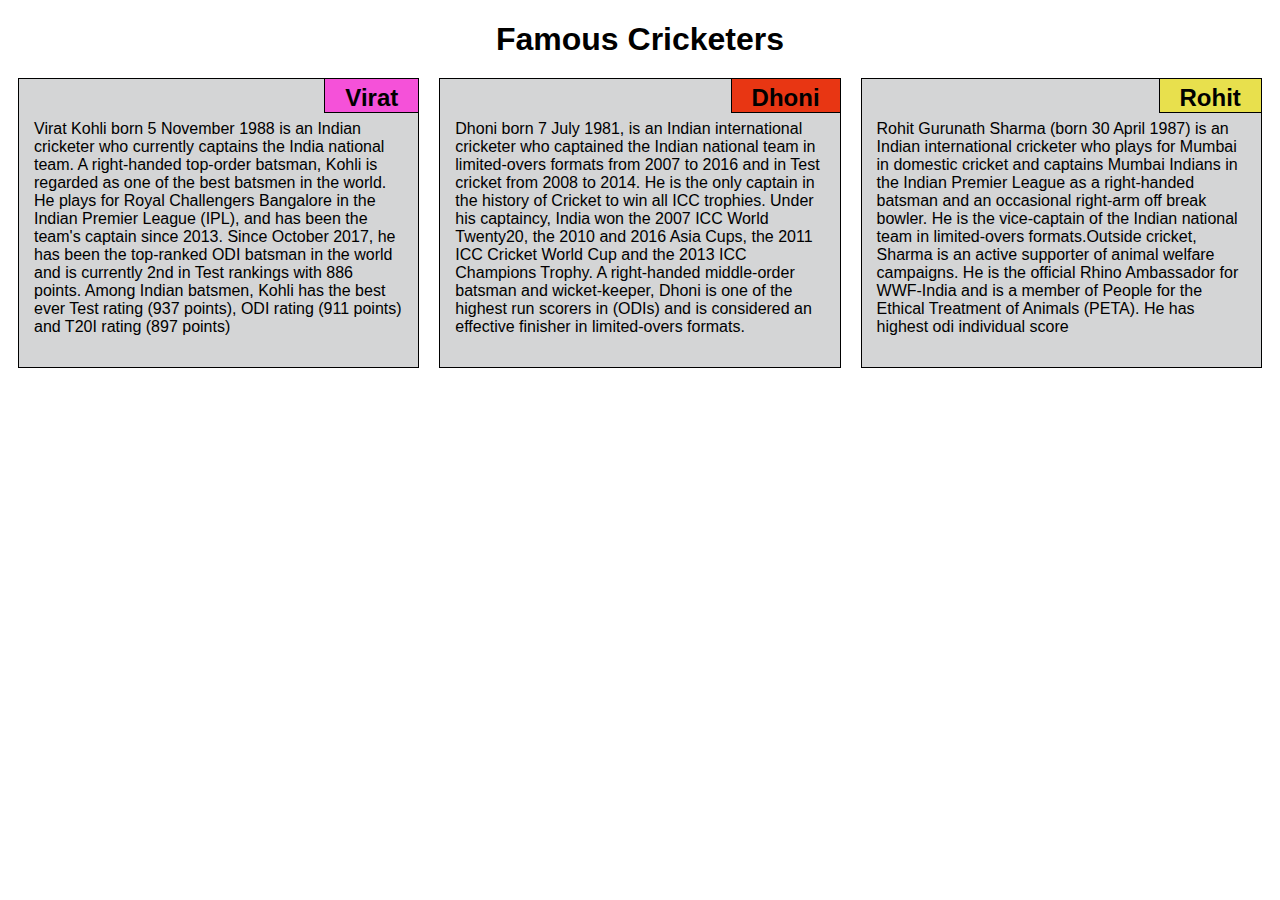
<file: mod2_solution/index.html>
<!DOCTYPE html>

<html>
<head>
    <meta charset="utf-8">
    <meta name="viewport" content="width=device-width, initial-scale=1">
    <title>Assignment Solution for Module 2</title>
    <link rel="stylesheet" href="css/mystyle.css">
</head>
<body>
    <h1>Famous Cricketers</h1>
    <div class="row">
        <div class="col-lg-4 col-md-6 col-sm-12">
            <section class="Virat">
                <h2>
                    Virat
                </h2>
                <p>
                    Virat Kohli born 5 November 1988 is an Indian cricketer who currently captains the India national team. A right-handed top-order batsman, Kohli is regarded as one of the best batsmen in the world. He plays for Royal Challengers Bangalore in the Indian Premier League (IPL), and has been the team's captain since 2013. Since October 2017, he has been the top-ranked ODI batsman in the world and is currently 2nd in Test rankings with 886 points. Among Indian batsmen, Kohli has the best ever Test rating (937 points), ODI rating (911 points) and T20I rating (897 points)
                </p>   
            </section>
            
        </div>
        <div class="col-lg-4 col-md-6 col-sm-12">
            <section class="Dhoni">
                <h2>
                    Dhoni
                </h2>
                <p>
                    Dhoni born 7 July 1981, is an Indian international cricketer who captained the Indian national team in limited-overs formats from 2007 to 2016 and in Test cricket from 2008 to 2014. He is the only captain in the history of Cricket to win all ICC trophies. Under his captaincy, India won the 2007 ICC World Twenty20, the 2010 and 2016 Asia Cups, the 2011 ICC Cricket World Cup and the 2013 ICC Champions Trophy. A right-handed middle-order batsman and wicket-keeper, Dhoni is one of the highest run scorers in (ODIs) and is considered an effective finisher in limited-overs formats.
                </p>
            </section>
        </div>
        <div class="col-lg-4 col-md-12 col-sm-12">
            <section class="Rohit">
                <h2>
                    Rohit
                </h2>
                <p>
                    Rohit Gurunath Sharma (born 30 April 1987) is an Indian international cricketer who plays for Mumbai in domestic cricket and captains Mumbai Indians in the Indian Premier League as a right-handed batsman and an occasional right-arm off break bowler. He is the vice-captain of the Indian national team in limited-overs formats.Outside cricket, Sharma is an active supporter of animal welfare campaigns. He is the official Rhino Ambassador for WWF-India and is a member of People for the Ethical Treatment of Animals (PETA). He has highest odi individual score
                </p>
            </section>
           
        </div>
    </div>
</body>
</html>
</file>
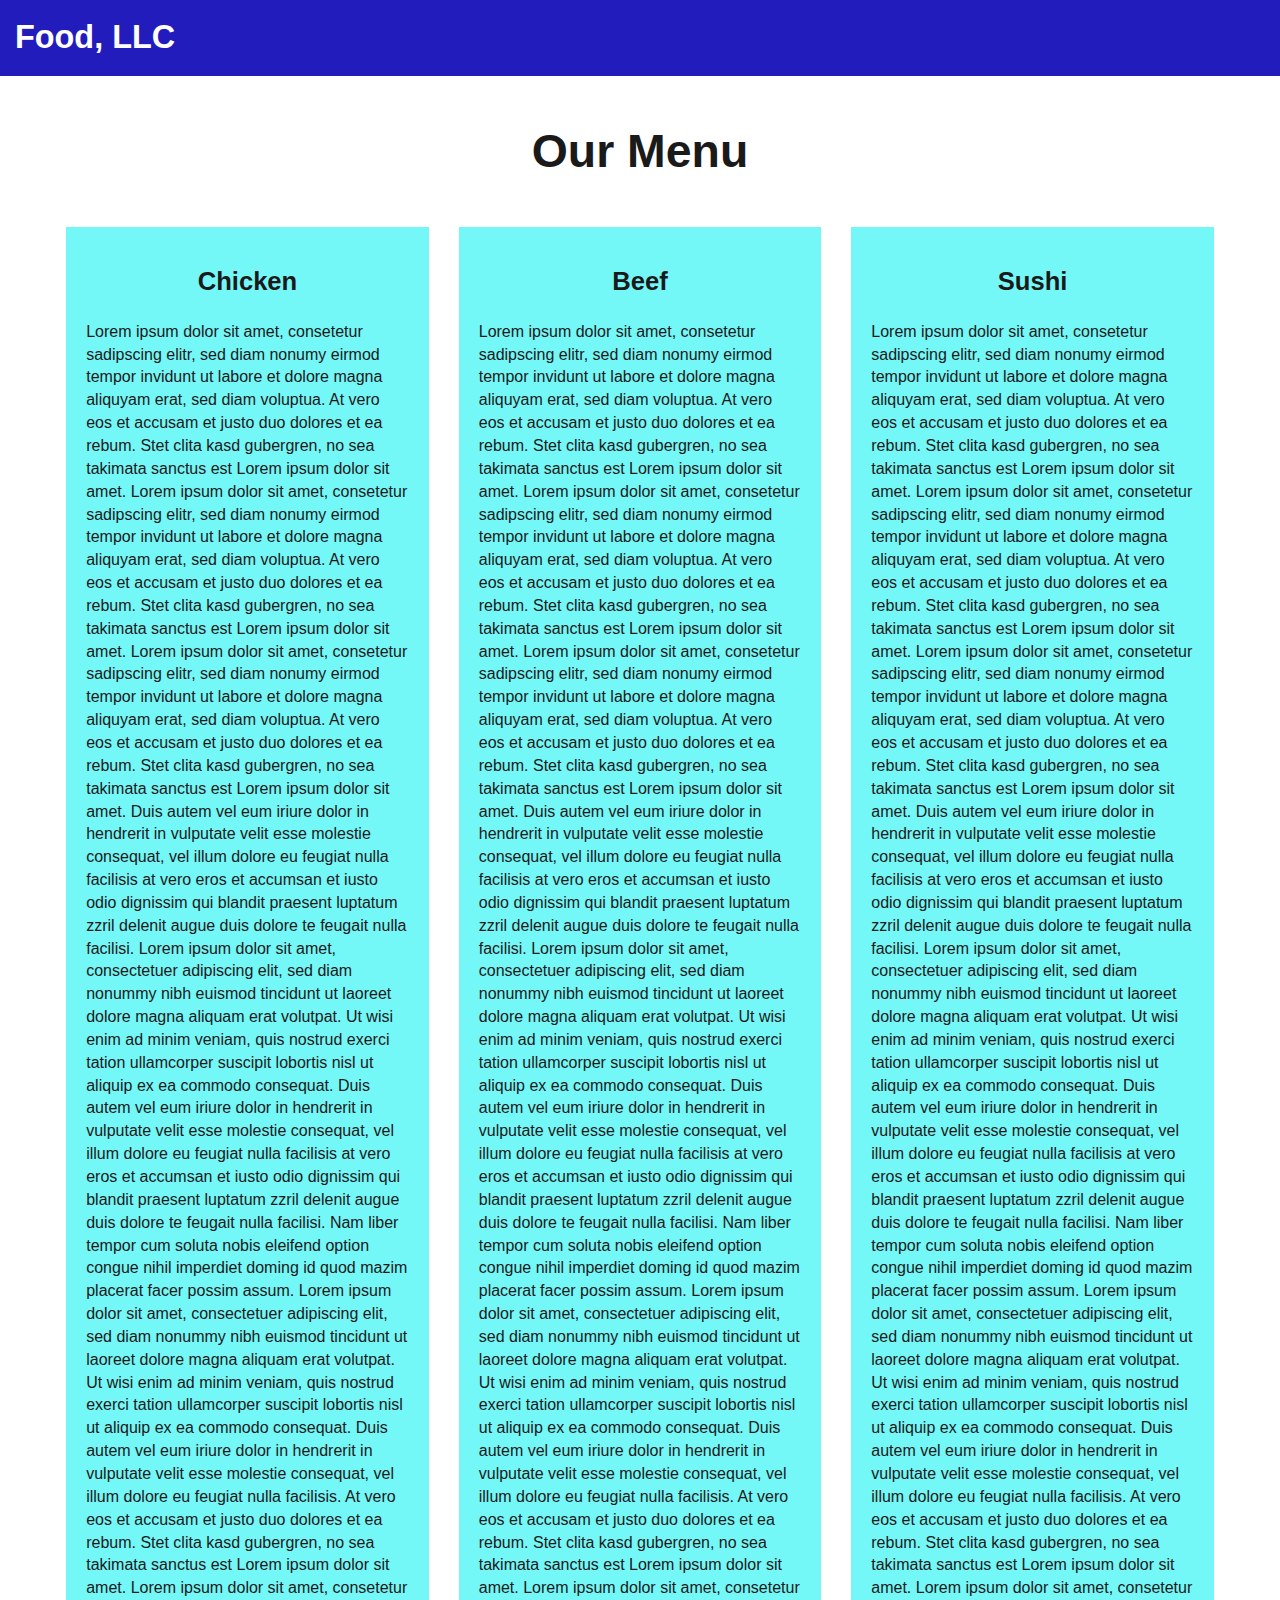
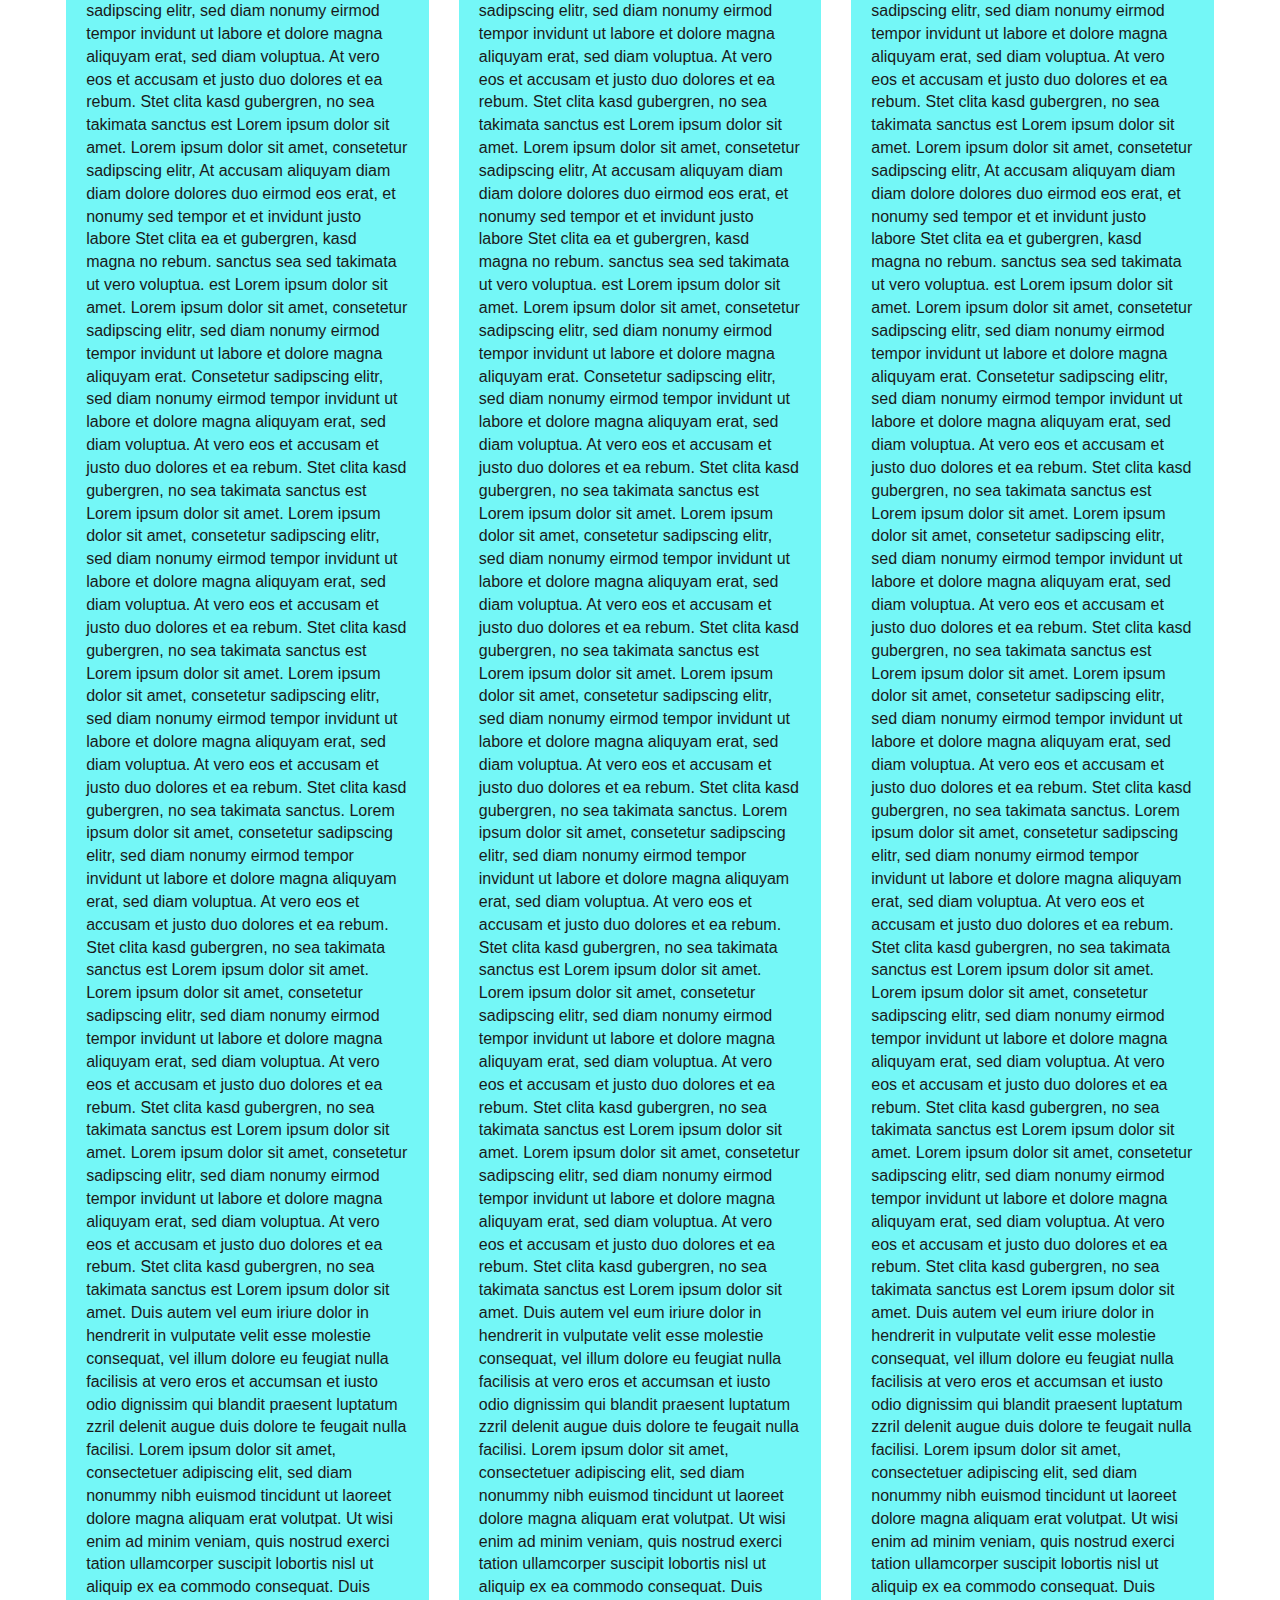
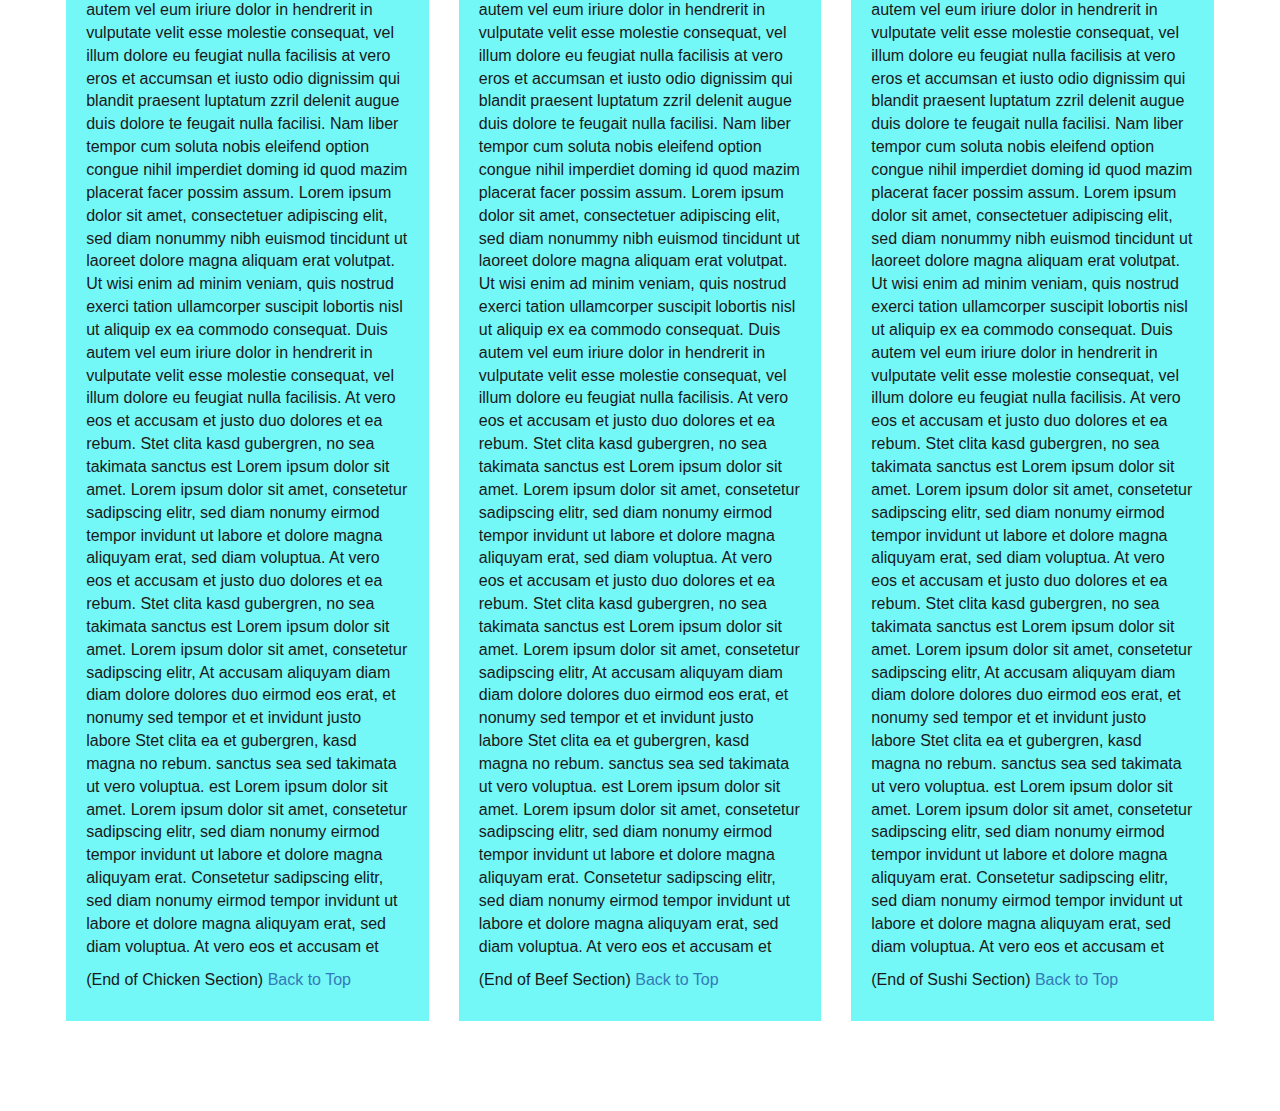
<file: mod3_solution/index.html>
<!doctype html>
<html lang="en">
  <head>
    <meta charset="utf-8">
    <meta http-equiv="X-UA-Compatible" content="IE=edge">
    <meta name="viewport" content="width=device-width, initial-scale=1">

    <!-- HTML5 shim and Respond.js for IE8 support of HTML5 elements and media queries -->
    <!-- WARNING: Respond.js doesn't work if you view the page via file:// -->
    <!--[if lt IE 9]>
      <script src="https://oss.maxcdn.com/html5shiv/3.7.2/html5shiv.min.js"></script>
      <script src="https://oss.maxcdn.com/respond/1.4.2/respond.min.js"></script>
    <![endif]-->

    <title>Assignment Solution for Module 3</title>
    <link rel="stylesheet" href="css/bootstrap.min.css">
    <link rel="stylesheet" href="css/styles.css">
  </head>
<body>

  <header>
    <nav id="header-nav" class="navbar navbar-default">
      <div class="container-fluid">
        <div class="navbar-header">
          <div class="navbar-brand">
            <a href="index.html"> <h1>Food, LLC</h1></a>
          </div>

          <button type="button" class="navbar-toggle collapsed visible-xs" data-toggle="collapse" data-target="#collapsable-nav" aria-expanded="false"> 
            <span class="sr-only">Toggle navigation</span>
            <span class="icon-bar"></span>
            <span class="icon-bar"></span>
            <span class="icon-bar"></span>
          </button>
        </div>

        <div id="collapsable-nav" class="collapse navbar-collapse">
          <ul id="nav-list" class="nav navbar-nav navbar-right visible-xs text-center">
            <li>
              <a href="#chicken"><br class="hidden-xs"> Chicken</a>
            </li>
            <li>
              <a href="#beef"><br class="hidden-xs"> Beef</a>
            </li>
            <li>
              <a href="#sushi"><br class="hidden-xs"> Sushi</a>
            </li>
          </ul>
        </div>

      </div>
    </nav>
  </header>

  <div id="main-content" class="container">
    <h2 id="main-heading" class="text-center">Our Menu</h2>
    <div id="content-menu" class="row">
      <div class="col-md-4 col-sm-6 col-xs-12">
        <div id="chicken">
          <section>
            <h3 class="text-center">Chicken</h3>
            <p>
              Lorem ipsum dolor sit amet, consetetur sadipscing elitr, sed diam nonumy eirmod tempor invidunt ut labore et dolore magna aliquyam erat, sed diam voluptua. At vero eos et accusam et justo duo dolores et ea rebum. Stet clita kasd gubergren, no sea takimata
              sanctus est Lorem ipsum dolor sit amet. Lorem ipsum dolor sit amet, consetetur sadipscing elitr, sed diam nonumy eirmod tempor invidunt ut labore et dolore magna aliquyam erat, sed diam voluptua. At vero eos et accusam et justo
              duo dolores et ea rebum. Stet clita kasd gubergren, no sea takimata sanctus est Lorem ipsum dolor sit amet. Lorem ipsum dolor sit amet, consetetur sadipscing elitr, sed diam nonumy eirmod tempor invidunt ut labore et dolore
              magna aliquyam erat, sed diam voluptua. At vero eos et accusam et justo duo dolores et ea rebum. Stet clita kasd gubergren, no sea takimata sanctus est Lorem ipsum dolor sit amet. Duis autem vel eum iriure dolor in hendrerit
              in vulputate velit esse molestie consequat, vel illum dolore eu feugiat nulla facilisis at vero eros et accumsan et iusto odio dignissim qui blandit praesent luptatum zzril delenit augue duis dolore te feugait nulla facilisi.
              Lorem ipsum dolor sit amet, consectetuer adipiscing elit, sed diam nonummy nibh euismod tincidunt ut laoreet dolore magna aliquam erat volutpat. Ut wisi enim ad minim veniam, quis nostrud exerci tation ullamcorper suscipit
              lobortis nisl ut aliquip ex ea commodo consequat. Duis autem vel eum iriure dolor in hendrerit in vulputate velit esse molestie consequat, vel illum dolore eu feugiat nulla facilisis at vero eros et accumsan et iusto odio dignissim
              qui blandit praesent luptatum zzril delenit augue duis dolore te feugait nulla facilisi. Nam liber tempor cum soluta nobis eleifend option congue nihil imperdiet doming id quod mazim placerat facer possim assum. Lorem ipsum
              dolor sit amet, consectetuer adipiscing elit, sed diam nonummy nibh euismod tincidunt ut laoreet dolore magna aliquam erat volutpat. Ut wisi enim ad minim veniam, quis nostrud exerci tation ullamcorper suscipit lobortis nisl
              ut aliquip ex ea commodo consequat. Duis autem vel eum iriure dolor in hendrerit in vulputate velit esse molestie consequat, vel illum dolore eu feugiat nulla facilisis. At vero eos et accusam et justo duo dolores et ea rebum.
              Stet clita kasd gubergren, no sea takimata sanctus est Lorem ipsum dolor sit amet. Lorem ipsum dolor sit amet, consetetur sadipscing elitr, sed diam nonumy eirmod tempor invidunt ut labore et dolore magna aliquyam erat, sed
              diam voluptua. At vero eos et accusam et justo duo dolores et ea rebum. Stet clita kasd gubergren, no sea takimata sanctus est Lorem ipsum dolor sit amet. Lorem ipsum dolor sit amet, consetetur sadipscing elitr, At accusam
              aliquyam diam diam dolore dolores duo eirmod eos erat, et nonumy sed tempor et et invidunt justo labore Stet clita ea et gubergren, kasd magna no rebum. sanctus sea sed takimata ut vero voluptua. est Lorem ipsum dolor sit amet.
              Lorem ipsum dolor sit amet, consetetur sadipscing elitr, sed diam nonumy eirmod tempor invidunt ut labore et dolore magna aliquyam erat. Consetetur sadipscing elitr, sed diam nonumy eirmod tempor invidunt ut labore et dolore
              magna aliquyam erat, sed diam voluptua. At vero eos et accusam et justo duo dolores et ea rebum. Stet clita kasd gubergren, no sea takimata sanctus est Lorem ipsum dolor sit amet. Lorem ipsum dolor sit amet, consetetur sadipscing
              elitr, sed diam nonumy eirmod tempor invidunt ut labore et dolore magna aliquyam erat, sed diam voluptua. At vero eos et accusam et justo duo dolores et ea rebum. Stet clita kasd gubergren, no sea takimata sanctus est Lorem
              ipsum dolor sit amet. Lorem ipsum dolor sit amet, consetetur sadipscing elitr, sed diam nonumy eirmod tempor invidunt ut labore et dolore magna aliquyam erat, sed diam voluptua. At vero eos et accusam et justo duo dolores et
              ea rebum. Stet clita kasd gubergren, no sea takimata sanctus. Lorem ipsum dolor sit amet, consetetur sadipscing elitr, sed diam nonumy eirmod tempor invidunt ut labore et dolore magna aliquyam erat, sed diam voluptua. At vero
              eos et accusam et justo duo dolores et ea rebum. Stet clita kasd gubergren, no sea takimata sanctus est Lorem ipsum dolor sit amet. Lorem ipsum dolor sit amet, consetetur sadipscing elitr, sed diam nonumy eirmod tempor invidunt
              ut labore et dolore magna aliquyam erat, sed diam voluptua. At vero eos et accusam et justo duo dolores et ea rebum. Stet clita kasd gubergren, no sea takimata sanctus est Lorem ipsum dolor sit amet. Lorem ipsum dolor sit amet,
              consetetur sadipscing elitr, sed diam nonumy eirmod tempor invidunt ut labore et dolore magna aliquyam erat, sed diam voluptua. At vero eos et accusam et justo duo dolores et ea rebum. Stet clita kasd gubergren, no sea takimata
              sanctus est Lorem ipsum dolor sit amet. Duis autem vel eum iriure dolor in hendrerit in vulputate velit esse molestie consequat, vel illum dolore eu feugiat nulla facilisis at vero eros et accumsan et iusto odio dignissim qui
              blandit praesent luptatum zzril delenit augue duis dolore te feugait nulla facilisi. Lorem ipsum dolor sit amet, consectetuer adipiscing elit, sed diam nonummy nibh euismod tincidunt ut laoreet dolore magna aliquam erat volutpat.
              Ut wisi enim ad minim veniam, quis nostrud exerci tation ullamcorper suscipit lobortis nisl ut aliquip ex ea commodo consequat. Duis autem vel eum iriure dolor in hendrerit in vulputate velit esse molestie consequat, vel illum
              dolore eu feugiat nulla facilisis at vero eros et accumsan et iusto odio dignissim qui blandit praesent luptatum zzril delenit augue duis dolore te feugait nulla facilisi. Nam liber tempor cum soluta nobis eleifend option congue
              nihil imperdiet doming id quod mazim placerat facer possim assum. Lorem ipsum dolor sit amet, consectetuer adipiscing elit, sed diam nonummy nibh euismod tincidunt ut laoreet dolore magna aliquam erat volutpat. Ut wisi enim
              ad minim veniam, quis nostrud exerci tation ullamcorper suscipit lobortis nisl ut aliquip ex ea commodo consequat. Duis autem vel eum iriure dolor in hendrerit in vulputate velit esse molestie consequat, vel illum dolore eu
              feugiat nulla facilisis. At vero eos et accusam et justo duo dolores et ea rebum. Stet clita kasd gubergren, no sea takimata sanctus est Lorem ipsum dolor sit amet. Lorem ipsum dolor sit amet, consetetur sadipscing elitr, sed
              diam nonumy eirmod tempor invidunt ut labore et dolore magna aliquyam erat, sed diam voluptua. At vero eos et accusam et justo duo dolores et ea rebum. Stet clita kasd gubergren, no sea takimata sanctus est Lorem ipsum dolor
              sit amet. Lorem ipsum dolor sit amet, consetetur sadipscing elitr, At accusam aliquyam diam diam dolore dolores duo eirmod eos erat, et nonumy sed tempor et et invidunt justo labore Stet clita ea et gubergren, kasd magna no
              rebum. sanctus sea sed takimata ut vero voluptua. est Lorem ipsum dolor sit amet. Lorem ipsum dolor sit amet, consetetur sadipscing elitr, sed diam nonumy eirmod tempor invidunt ut labore et dolore magna aliquyam erat. Consetetur
              sadipscing elitr, sed diam nonumy eirmod tempor invidunt ut labore et dolore magna aliquyam erat, sed diam voluptua. At vero eos et accusam et
            </p>
            <p>
              (End of Chicken Section) <a href="#main-heading">Back to Top</a>
            </p>
          </section>
        </div>
      </div>

      <div class="col-md-4 col-sm-6 col-xs-12">
        <div id="beef">
          <section>
            <h3 class="text-center">Beef</h3>
            <p>
              Lorem ipsum dolor sit amet, consetetur sadipscing elitr, sed diam nonumy eirmod tempor invidunt ut labore et dolore magna aliquyam erat, sed diam voluptua. At vero eos et accusam et justo duo dolores et ea rebum. Stet clita kasd gubergren, no sea takimata
              sanctus est Lorem ipsum dolor sit amet. Lorem ipsum dolor sit amet, consetetur sadipscing elitr, sed diam nonumy eirmod tempor invidunt ut labore et dolore magna aliquyam erat, sed diam voluptua. At vero eos et accusam et justo
              duo dolores et ea rebum. Stet clita kasd gubergren, no sea takimata sanctus est Lorem ipsum dolor sit amet. Lorem ipsum dolor sit amet, consetetur sadipscing elitr, sed diam nonumy eirmod tempor invidunt ut labore et dolore
              magna aliquyam erat, sed diam voluptua. At vero eos et accusam et justo duo dolores et ea rebum. Stet clita kasd gubergren, no sea takimata sanctus est Lorem ipsum dolor sit amet. Duis autem vel eum iriure dolor in hendrerit
              in vulputate velit esse molestie consequat, vel illum dolore eu feugiat nulla facilisis at vero eros et accumsan et iusto odio dignissim qui blandit praesent luptatum zzril delenit augue duis dolore te feugait nulla facilisi.
              Lorem ipsum dolor sit amet, consectetuer adipiscing elit, sed diam nonummy nibh euismod tincidunt ut laoreet dolore magna aliquam erat volutpat. Ut wisi enim ad minim veniam, quis nostrud exerci tation ullamcorper suscipit
              lobortis nisl ut aliquip ex ea commodo consequat. Duis autem vel eum iriure dolor in hendrerit in vulputate velit esse molestie consequat, vel illum dolore eu feugiat nulla facilisis at vero eros et accumsan et iusto odio dignissim
              qui blandit praesent luptatum zzril delenit augue duis dolore te feugait nulla facilisi. Nam liber tempor cum soluta nobis eleifend option congue nihil imperdiet doming id quod mazim placerat facer possim assum. Lorem ipsum
              dolor sit amet, consectetuer adipiscing elit, sed diam nonummy nibh euismod tincidunt ut laoreet dolore magna aliquam erat volutpat. Ut wisi enim ad minim veniam, quis nostrud exerci tation ullamcorper suscipit lobortis nisl
              ut aliquip ex ea commodo consequat. Duis autem vel eum iriure dolor in hendrerit in vulputate velit esse molestie consequat, vel illum dolore eu feugiat nulla facilisis. At vero eos et accusam et justo duo dolores et ea rebum.
              Stet clita kasd gubergren, no sea takimata sanctus est Lorem ipsum dolor sit amet. Lorem ipsum dolor sit amet, consetetur sadipscing elitr, sed diam nonumy eirmod tempor invidunt ut labore et dolore magna aliquyam erat, sed
              diam voluptua. At vero eos et accusam et justo duo dolores et ea rebum. Stet clita kasd gubergren, no sea takimata sanctus est Lorem ipsum dolor sit amet. Lorem ipsum dolor sit amet, consetetur sadipscing elitr, At accusam
              aliquyam diam diam dolore dolores duo eirmod eos erat, et nonumy sed tempor et et invidunt justo labore Stet clita ea et gubergren, kasd magna no rebum. sanctus sea sed takimata ut vero voluptua. est Lorem ipsum dolor sit amet.
              Lorem ipsum dolor sit amet, consetetur sadipscing elitr, sed diam nonumy eirmod tempor invidunt ut labore et dolore magna aliquyam erat. Consetetur sadipscing elitr, sed diam nonumy eirmod tempor invidunt ut labore et dolore
              magna aliquyam erat, sed diam voluptua. At vero eos et accusam et justo duo dolores et ea rebum. Stet clita kasd gubergren, no sea takimata sanctus est Lorem ipsum dolor sit amet. Lorem ipsum dolor sit amet, consetetur sadipscing
              elitr, sed diam nonumy eirmod tempor invidunt ut labore et dolore magna aliquyam erat, sed diam voluptua. At vero eos et accusam et justo duo dolores et ea rebum. Stet clita kasd gubergren, no sea takimata sanctus est Lorem
              ipsum dolor sit amet. Lorem ipsum dolor sit amet, consetetur sadipscing elitr, sed diam nonumy eirmod tempor invidunt ut labore et dolore magna aliquyam erat, sed diam voluptua. At vero eos et accusam et justo duo dolores et
              ea rebum. Stet clita kasd gubergren, no sea takimata sanctus. Lorem ipsum dolor sit amet, consetetur sadipscing elitr, sed diam nonumy eirmod tempor invidunt ut labore et dolore magna aliquyam erat, sed diam voluptua. At vero
              eos et accusam et justo duo dolores et ea rebum. Stet clita kasd gubergren, no sea takimata sanctus est Lorem ipsum dolor sit amet. Lorem ipsum dolor sit amet, consetetur sadipscing elitr, sed diam nonumy eirmod tempor invidunt
              ut labore et dolore magna aliquyam erat, sed diam voluptua. At vero eos et accusam et justo duo dolores et ea rebum. Stet clita kasd gubergren, no sea takimata sanctus est Lorem ipsum dolor sit amet. Lorem ipsum dolor sit amet,
              consetetur sadipscing elitr, sed diam nonumy eirmod tempor invidunt ut labore et dolore magna aliquyam erat, sed diam voluptua. At vero eos et accusam et justo duo dolores et ea rebum. Stet clita kasd gubergren, no sea takimata
              sanctus est Lorem ipsum dolor sit amet. Duis autem vel eum iriure dolor in hendrerit in vulputate velit esse molestie consequat, vel illum dolore eu feugiat nulla facilisis at vero eros et accumsan et iusto odio dignissim qui
              blandit praesent luptatum zzril delenit augue duis dolore te feugait nulla facilisi. Lorem ipsum dolor sit amet, consectetuer adipiscing elit, sed diam nonummy nibh euismod tincidunt ut laoreet dolore magna aliquam erat volutpat.
              Ut wisi enim ad minim veniam, quis nostrud exerci tation ullamcorper suscipit lobortis nisl ut aliquip ex ea commodo consequat. Duis autem vel eum iriure dolor in hendrerit in vulputate velit esse molestie consequat, vel illum
              dolore eu feugiat nulla facilisis at vero eros et accumsan et iusto odio dignissim qui blandit praesent luptatum zzril delenit augue duis dolore te feugait nulla facilisi. Nam liber tempor cum soluta nobis eleifend option congue
              nihil imperdiet doming id quod mazim placerat facer possim assum. Lorem ipsum dolor sit amet, consectetuer adipiscing elit, sed diam nonummy nibh euismod tincidunt ut laoreet dolore magna aliquam erat volutpat. Ut wisi enim
              ad minim veniam, quis nostrud exerci tation ullamcorper suscipit lobortis nisl ut aliquip ex ea commodo consequat. Duis autem vel eum iriure dolor in hendrerit in vulputate velit esse molestie consequat, vel illum dolore eu
              feugiat nulla facilisis. At vero eos et accusam et justo duo dolores et ea rebum. Stet clita kasd gubergren, no sea takimata sanctus est Lorem ipsum dolor sit amet. Lorem ipsum dolor sit amet, consetetur sadipscing elitr, sed
              diam nonumy eirmod tempor invidunt ut labore et dolore magna aliquyam erat, sed diam voluptua. At vero eos et accusam et justo duo dolores et ea rebum. Stet clita kasd gubergren, no sea takimata sanctus est Lorem ipsum dolor
              sit amet. Lorem ipsum dolor sit amet, consetetur sadipscing elitr, At accusam aliquyam diam diam dolore dolores duo eirmod eos erat, et nonumy sed tempor et et invidunt justo labore Stet clita ea et gubergren, kasd magna no
              rebum. sanctus sea sed takimata ut vero voluptua. est Lorem ipsum dolor sit amet. Lorem ipsum dolor sit amet, consetetur sadipscing elitr, sed diam nonumy eirmod tempor invidunt ut labore et dolore magna aliquyam erat. Consetetur
              sadipscing elitr, sed diam nonumy eirmod tempor invidunt ut labore et dolore magna aliquyam erat, sed diam voluptua. At vero eos et accusam et
            </p>
            <p>
              (End of Beef Section) <a href="#main-heading">Back to Top</a>
            </p>
          </section>
        </div>
      </div>

      <div class="col-md-4 col-sm-12 col-xs-12">
        <div id="sushi">
          <section>
            <h3 class="text-center">Sushi</h3>
            <p>
              Lorem ipsum dolor sit amet, consetetur sadipscing elitr, sed diam nonumy eirmod tempor invidunt ut labore et dolore magna aliquyam erat, sed diam voluptua. At vero eos et accusam et justo duo dolores et ea rebum. Stet clita kasd gubergren, no sea takimata
              sanctus est Lorem ipsum dolor sit amet. Lorem ipsum dolor sit amet, consetetur sadipscing elitr, sed diam nonumy eirmod tempor invidunt ut labore et dolore magna aliquyam erat, sed diam voluptua. At vero eos et accusam et justo
              duo dolores et ea rebum. Stet clita kasd gubergren, no sea takimata sanctus est Lorem ipsum dolor sit amet. Lorem ipsum dolor sit amet, consetetur sadipscing elitr, sed diam nonumy eirmod tempor invidunt ut labore et dolore
              magna aliquyam erat, sed diam voluptua. At vero eos et accusam et justo duo dolores et ea rebum. Stet clita kasd gubergren, no sea takimata sanctus est Lorem ipsum dolor sit amet. Duis autem vel eum iriure dolor in hendrerit
              in vulputate velit esse molestie consequat, vel illum dolore eu feugiat nulla facilisis at vero eros et accumsan et iusto odio dignissim qui blandit praesent luptatum zzril delenit augue duis dolore te feugait nulla facilisi.
              Lorem ipsum dolor sit amet, consectetuer adipiscing elit, sed diam nonummy nibh euismod tincidunt ut laoreet dolore magna aliquam erat volutpat. Ut wisi enim ad minim veniam, quis nostrud exerci tation ullamcorper suscipit
              lobortis nisl ut aliquip ex ea commodo consequat. Duis autem vel eum iriure dolor in hendrerit in vulputate velit esse molestie consequat, vel illum dolore eu feugiat nulla facilisis at vero eros et accumsan et iusto odio dignissim
              qui blandit praesent luptatum zzril delenit augue duis dolore te feugait nulla facilisi. Nam liber tempor cum soluta nobis eleifend option congue nihil imperdiet doming id quod mazim placerat facer possim assum. Lorem ipsum
              dolor sit amet, consectetuer adipiscing elit, sed diam nonummy nibh euismod tincidunt ut laoreet dolore magna aliquam erat volutpat. Ut wisi enim ad minim veniam, quis nostrud exerci tation ullamcorper suscipit lobortis nisl
              ut aliquip ex ea commodo consequat. Duis autem vel eum iriure dolor in hendrerit in vulputate velit esse molestie consequat, vel illum dolore eu feugiat nulla facilisis. At vero eos et accusam et justo duo dolores et ea rebum.
              Stet clita kasd gubergren, no sea takimata sanctus est Lorem ipsum dolor sit amet. Lorem ipsum dolor sit amet, consetetur sadipscing elitr, sed diam nonumy eirmod tempor invidunt ut labore et dolore magna aliquyam erat, sed
              diam voluptua. At vero eos et accusam et justo duo dolores et ea rebum. Stet clita kasd gubergren, no sea takimata sanctus est Lorem ipsum dolor sit amet. Lorem ipsum dolor sit amet, consetetur sadipscing elitr, At accusam
              aliquyam diam diam dolore dolores duo eirmod eos erat, et nonumy sed tempor et et invidunt justo labore Stet clita ea et gubergren, kasd magna no rebum. sanctus sea sed takimata ut vero voluptua. est Lorem ipsum dolor sit amet.
              Lorem ipsum dolor sit amet, consetetur sadipscing elitr, sed diam nonumy eirmod tempor invidunt ut labore et dolore magna aliquyam erat. Consetetur sadipscing elitr, sed diam nonumy eirmod tempor invidunt ut labore et dolore
              magna aliquyam erat, sed diam voluptua. At vero eos et accusam et justo duo dolores et ea rebum. Stet clita kasd gubergren, no sea takimata sanctus est Lorem ipsum dolor sit amet. Lorem ipsum dolor sit amet, consetetur sadipscing
              elitr, sed diam nonumy eirmod tempor invidunt ut labore et dolore magna aliquyam erat, sed diam voluptua. At vero eos et accusam et justo duo dolores et ea rebum. Stet clita kasd gubergren, no sea takimata sanctus est Lorem
              ipsum dolor sit amet. Lorem ipsum dolor sit amet, consetetur sadipscing elitr, sed diam nonumy eirmod tempor invidunt ut labore et dolore magna aliquyam erat, sed diam voluptua. At vero eos et accusam et justo duo dolores et
              ea rebum. Stet clita kasd gubergren, no sea takimata sanctus. Lorem ipsum dolor sit amet, consetetur sadipscing elitr, sed diam nonumy eirmod tempor invidunt ut labore et dolore magna aliquyam erat, sed diam voluptua. At vero
              eos et accusam et justo duo dolores et ea rebum. Stet clita kasd gubergren, no sea takimata sanctus est Lorem ipsum dolor sit amet. Lorem ipsum dolor sit amet, consetetur sadipscing elitr, sed diam nonumy eirmod tempor invidunt
              ut labore et dolore magna aliquyam erat, sed diam voluptua. At vero eos et accusam et justo duo dolores et ea rebum. Stet clita kasd gubergren, no sea takimata sanctus est Lorem ipsum dolor sit amet. Lorem ipsum dolor sit amet,
              consetetur sadipscing elitr, sed diam nonumy eirmod tempor invidunt ut labore et dolore magna aliquyam erat, sed diam voluptua. At vero eos et accusam et justo duo dolores et ea rebum. Stet clita kasd gubergren, no sea takimata
              sanctus est Lorem ipsum dolor sit amet. Duis autem vel eum iriure dolor in hendrerit in vulputate velit esse molestie consequat, vel illum dolore eu feugiat nulla facilisis at vero eros et accumsan et iusto odio dignissim qui
              blandit praesent luptatum zzril delenit augue duis dolore te feugait nulla facilisi. Lorem ipsum dolor sit amet, consectetuer adipiscing elit, sed diam nonummy nibh euismod tincidunt ut laoreet dolore magna aliquam erat volutpat.
              Ut wisi enim ad minim veniam, quis nostrud exerci tation ullamcorper suscipit lobortis nisl ut aliquip ex ea commodo consequat. Duis autem vel eum iriure dolor in hendrerit in vulputate velit esse molestie consequat, vel illum
              dolore eu feugiat nulla facilisis at vero eros et accumsan et iusto odio dignissim qui blandit praesent luptatum zzril delenit augue duis dolore te feugait nulla facilisi. Nam liber tempor cum soluta nobis eleifend option congue
              nihil imperdiet doming id quod mazim placerat facer possim assum. Lorem ipsum dolor sit amet, consectetuer adipiscing elit, sed diam nonummy nibh euismod tincidunt ut laoreet dolore magna aliquam erat volutpat. Ut wisi enim
              ad minim veniam, quis nostrud exerci tation ullamcorper suscipit lobortis nisl ut aliquip ex ea commodo consequat. Duis autem vel eum iriure dolor in hendrerit in vulputate velit esse molestie consequat, vel illum dolore eu
              feugiat nulla facilisis. At vero eos et accusam et justo duo dolores et ea rebum. Stet clita kasd gubergren, no sea takimata sanctus est Lorem ipsum dolor sit amet. Lorem ipsum dolor sit amet, consetetur sadipscing elitr, sed
              diam nonumy eirmod tempor invidunt ut labore et dolore magna aliquyam erat, sed diam voluptua. At vero eos et accusam et justo duo dolores et ea rebum. Stet clita kasd gubergren, no sea takimata sanctus est Lorem ipsum dolor
              sit amet. Lorem ipsum dolor sit amet, consetetur sadipscing elitr, At accusam aliquyam diam diam dolore dolores duo eirmod eos erat, et nonumy sed tempor et et invidunt justo labore Stet clita ea et gubergren, kasd magna no
              rebum. sanctus sea sed takimata ut vero voluptua. est Lorem ipsum dolor sit amet. Lorem ipsum dolor sit amet, consetetur sadipscing elitr, sed diam nonumy eirmod tempor invidunt ut labore et dolore magna aliquyam erat. Consetetur
              sadipscing elitr, sed diam nonumy eirmod tempor invidunt ut labore et dolore magna aliquyam erat, sed diam voluptua. At vero eos et accusam et
            </p>
            <p>
              (End of Sushi Section) <a href="#main-heading">Back to Top</a>
            </p>
          </section>
        </div>
      </div>

    </div>
  </div>

  <!-- jQuery (Bootstrap JS plugins depend on it) -->
  <script src="js/jquery-1.11.3.min.js"></script>
  <script src="js/bootstrap.min.js"></script>
  <!-- <script src="js/script.js"></script> -->
</body>
</html>
</file>
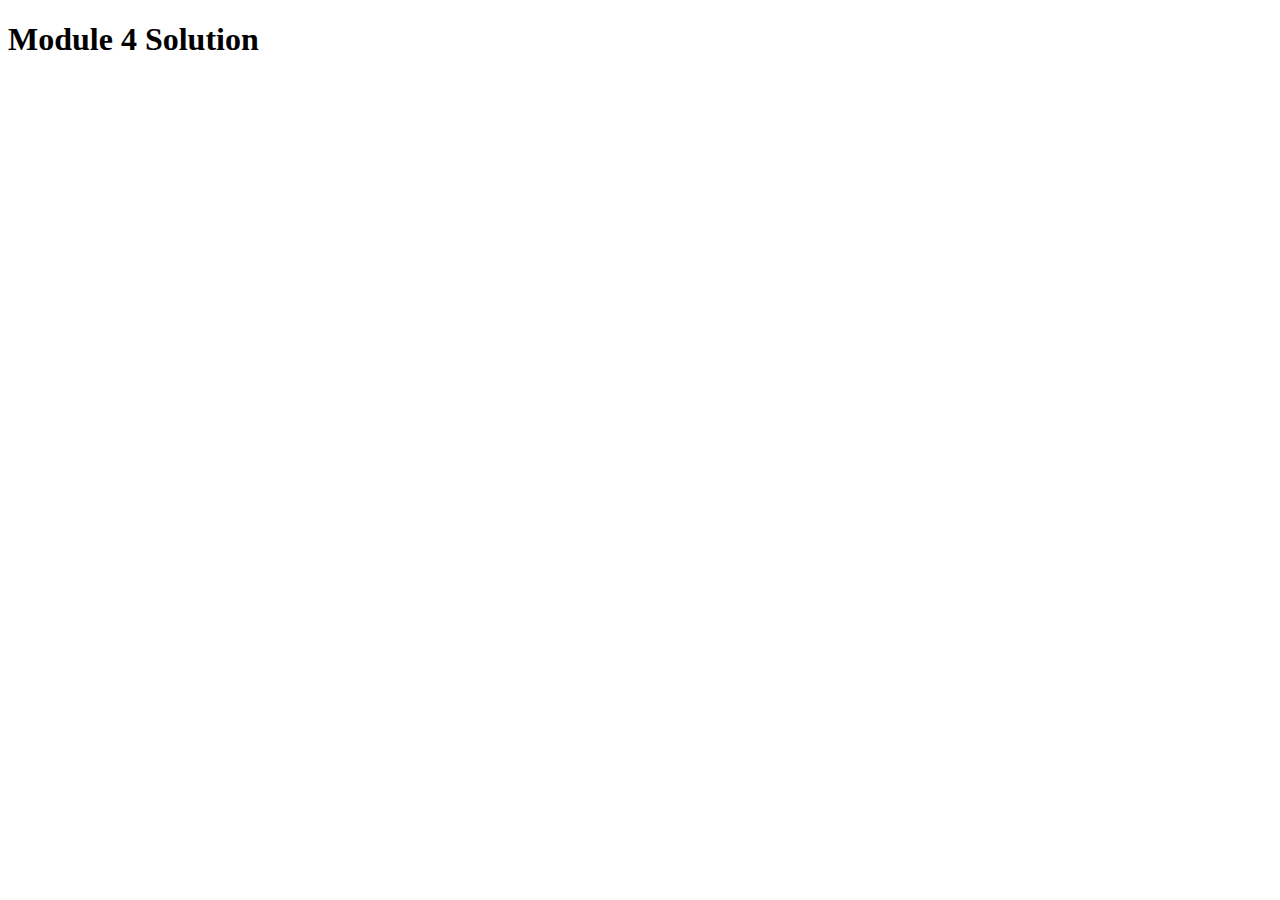
<file: mod4_solution/index.html>
<!DOCTYPE html>
<html>
<head>
  <meta charset="utf-8">
  <title>Module 4 Solution Starter</title>
  <script>
    var names = []; // DO NOT REMOVE
  </script>
  <script src="SpeakHello.js"></script>
  <script src="SpeakGoodBye.js"></script>
  <script src="script.js"></script>
</head>
<body>
  <h1>Module 4 Solution</h1>
</body>
</html>
</file>
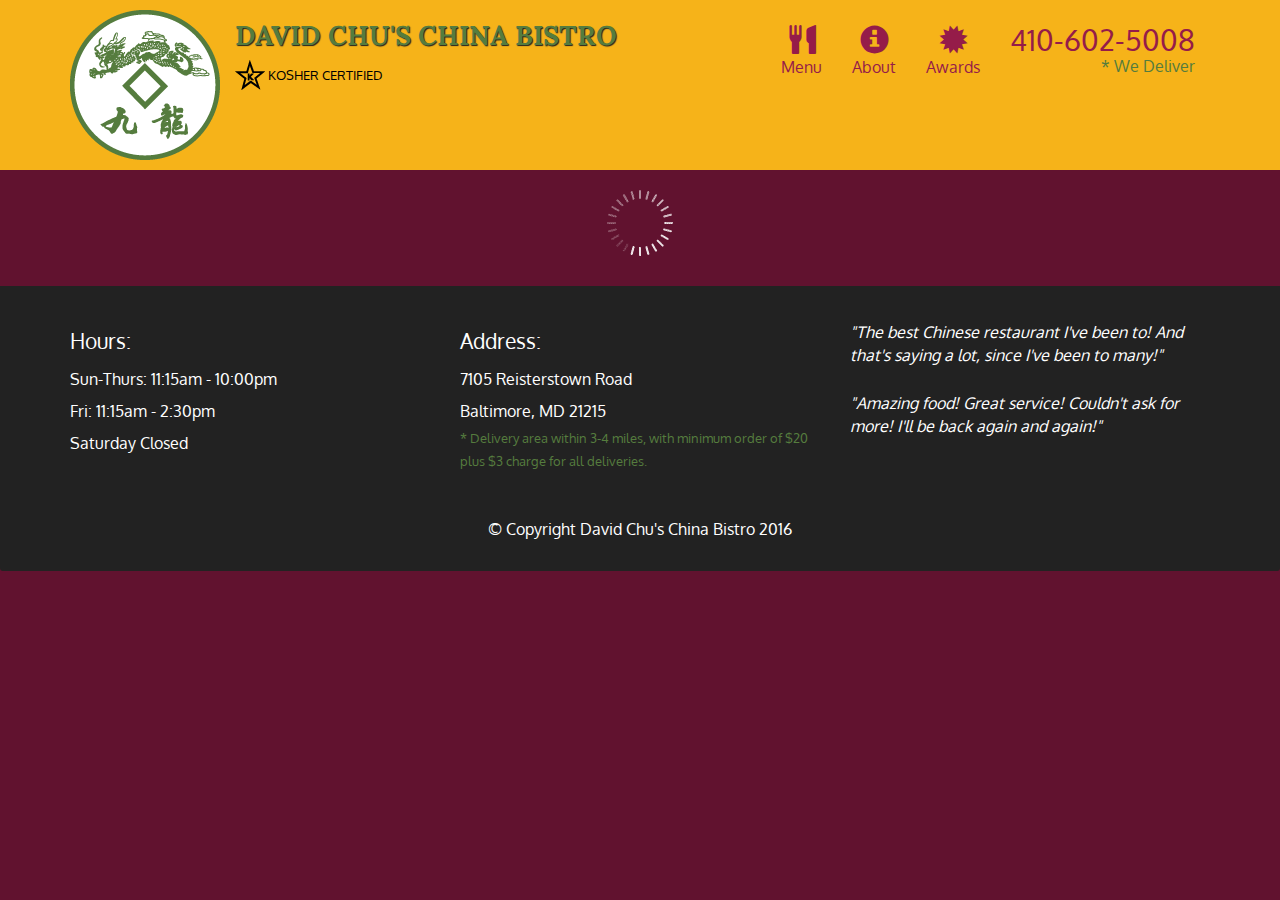
<file: mod5_solution/index.html>
<!doctype html>
<html lang="en">
  <head>
    <meta charset="utf-8">
    <meta http-equiv="X-UA-Compatible" content="IE=edge">
    <meta name="viewport" content="width=device-width, initial-scale=1">
    <title>David Chu's China Bistro</title>
    <link rel="stylesheet" href="css/bootstrap.min.css">
    <link rel="stylesheet" href="css/styles.css">
    <link href='https://fonts.googleapis.com/css?family=Oxygen:400,300,700' rel='stylesheet' type='text/css'>
    <link href='https://fonts.googleapis.com/css?family=Lora' rel='stylesheet' type='text/css'>
  </head>
<body>
  <header>
    <nav id="header-nav" class="navbar navbar-default">
      <div class="container">
        <div class="navbar-header">
          <a href="index.html" class="pull-left visible-md visible-lg">
            <div id="logo-img" alt="Logo image"></div>
          </a>

          <div class="navbar-brand">
            <a href="index.html"><h1>David Chu's China Bistro</h1></a>
            <p>
              <img src="images/star-k-logo.png" alt="Kosher certification">
              <span>Kosher Certified</span>
            </p>
          </div>

          <button id="navbarToggle" type="button" class="navbar-toggle collapsed" data-toggle="collapse" data-target="#collapsable-nav" aria-expanded="false">
            <span class="sr-only">Toggle navigation</span>
            <span class="icon-bar"></span>
            <span class="icon-bar"></span>
            <span class="icon-bar"></span>
          </button>
        </div>
        
        <div id="collapsable-nav" class="collapse navbar-collapse">
           <ul id="nav-list" class="nav navbar-nav navbar-right">
            <li id="navHomeButton" class="visible-xs active">
              <a href="index.html">
                <span class="glyphicon glyphicon-home"></span> Home</a>
            </li>
            <li id="navMenuButton">
              <a href="#" onclick="$dc.loadMenuCategories();">
                <span class="glyphicon glyphicon-cutlery"></span><br class="hidden-xs"> Menu</a>
            </li>
            <li>
              <a href="#">
                <span class="glyphicon glyphicon-info-sign"></span><br class="hidden-xs"> About</a>
            </li>
            <li>
              <a href="#">
                <span class="glyphicon glyphicon-certificate"></span><br class="hidden-xs"> Awards</a>
            </li>
            <li id="phone" class="hidden-xs">
              <a href="tel:410-602-5008">
                <span>410-602-5008</span></a><div>* We Deliver</div>
            </li>
          </ul><!-- #nav-list -->
        </div><!-- .collapse .navbar-collapse -->
      </div><!-- .container -->
    </nav><!-- #header-nav -->
  </header>

  <div id="call-btn" class="visible-xs">
    <a class="btn" href="tel:410-602-5008">
    <span class="glyphicon glyphicon-earphone"></span>
    410-602-5008
    </a>
  </div>
  <div id="xs-deliver" class="text-center visible-xs">* We Deliver</div>

  <div id="main-content" class="container"></div>

  <footer class="panel-footer">
    <div class="container">
      <div class="row">
        <section id="hours" class="col-sm-4">
          <span>Hours:</span><br>
          Sun-Thurs: 11:15am - 10:00pm<br>
          Fri: 11:15am - 2:30pm<br>
          Saturday Closed
          <hr class="visible-xs">
        </section>
        <section id="address" class="col-sm-4">
          <span>Address:</span><br>
          7105 Reisterstown Road<br>
          Baltimore, MD 21215
          <p>* Delivery area within 3-4 miles, with minimum order of $20 plus $3 charge for all deliveries.</p>
          <hr class="visible-xs">
        </section>
        <section id="testimonials" class="col-sm-4">
          <p>"The best Chinese restaurant I've been to! And that's saying a lot, since I've been to many!"</p>
          <p>"Amazing food! Great service! Couldn't ask for more! I'll be back again and again!"</p>
        </section>
      </div>
      <div class="text-center">&copy; Copyright David Chu's China Bistro 2016</div>
    </div>
  </footer>

  <!-- jQuery (Bootstrap JS plugins depend on it) -->
  <script src="js/jquery-2.1.4.min.js"></script>
  <script src="js/bootstrap.min.js"></script>
  <script src="js/ajax-utils.js"></script>
  <script src="js/script.js"></script>
</body>
</html>
</file>
<file: mod2_solution/css/mystyle.css>
/********** Base styles **********/
* {
  box-sizing: border-box;
  font-family: Helvetica;
}


h1 {
  text-align: center;
  margin-bottom: 10px;
}

section {
    border: 1px solid black;
    background-color: #d4d5d6;
    margin: 10px;
}


section>h2 {
  
  border-bottom: 1px solid black;
  border-left: 1px solid black;
  float: right;
  margin: 0;
  font-weight: bold;
  text-align: center;
  padding-right: 20px;
  padding-top: 5px;
  padding-left: 20px;
}



/* Simple Responsive Framework. */


section>p {
    padding: 25px 15px 15px 15px;
}

section.Virat>h2 {
  background-color: #f551d9;
}

section.Dhoni>h2 {
  background-color: #e83613;
}

section.Rohit>h2 {
  background-color: #e8e04d;
}

.row {
  width: 100%;
}

/* Desktop */

@media (min-width: 992px) {
    .col-lg-1, .col-lg-2, .col-lg-3, .col-lg-4, .col-lg-5, .col-lg-6, .col-lg-7, .col-lg-8, .col-lg-9, .col-lg-10, .col-lg-11, .col-lg-12 {
        float: left;
    }
    .col-lg-1 {
        width: 8.33%;
    }
    .col-lg-2 {
        width: 16.66%;
    }
    .col-lg-3 {
        width: 25%;
    }
    .col-lg-4 {
        width: 33.33%;
    }
    .col-lg-5 {
        width: 41.66%;
    }
    .col-lg-6 {
        width: 50%;
    }
    .col-lg-7 {
        width: 58.33%;
    }
    .col-lg-8 {
        width: 66.66%;
    }
    .col-lg-9 {
        width: 74.99%;
    }
    .col-lg-10 {
        width: 83.33%;
    }
    .col-lg-11 {
        width: 91.66%;
    }
    .col-lg-12 {
        width: 100%;
    }
}


/* Tablet */

@media (min-width: 768px) and (max-width: 991px) {
    .col-md-1, .col-md-2, .col-md-3, .col-md-4, .col-md-5, .col-md-6, .col-md-7, .col-md-8, .col-md-9, .col-md-10, .col-md-11, .col-md-12 {
        float: left;
    }
    .col-md-1 {
        width: 8.33%;
    }
    .col-md-2 {
        width: 16.66%;
    }
    .col-md-3 {
        width: 25%;
    }
    .col-md-4 {
        width: 33.33%;
    }
    .col-md-5 {
        width: 41.66%;
    }
    .col-md-6 {
        width: 50%;
    }
    .col-md-7 {
        width: 58.33%;
    }
    .col-md-8 {
        width: 66.66%;
    }
    .col-md-9 {
        width: 74.99%;
    }
    .col-md-10 {
        width: 83.33%;
    }
    .col-md-11 {
        width: 91.66%;
    }
    .col-md-12 {
        width: 100%;
    }
}


/* Mobile */

@media (max-width: 767px) {
    .col-sm-1, .col-sm-2, .col-sm-3, .col-sm-4, .col-sm-5, .col-sm-6, .col-sm-7, .col-sm-8, .col-sm-9, .col-sm-10, .col-sm-11, .col-sm-12 {
        float: left;
    }
    .col-sm-1 {
        width: 8.33%;
    }
    .col-sm-2 {
        width: 16.66%;
    }
    .col-sm-3 {
        width: 25%;
    }
    .col-sm-4 {
        width: 33.33%;
    }
    .col-sm-5 {
        width: 41.66%;
    }
    .col-sm-6 {
        width: 50%;
    }
    .col-sm-7 {
        width: 58.33%;
    }
    .col-sm-8 {
        width: 66.66%;
    }
    .col-sm-9 {
        width: 74.99%;
    }
    .col-sm-10 {
        width: 83.33%;
    }
    .col-sm-11 {
        width: 91.66%;
    }
    .col-sm-12 {
        width: 100%;
    }
}
</file>
<file: mod3_solution/css/styles.css>
body {
    font-size: 16px;
    color: #1a1a1a;
    background-color: white;
}

#header-nav {
    background-color: #221cbd;
    border-radius: 0;
    border: 0;
    width: 100%;
}

#header-nav button {
    margin-top: 22px;
}

.navbar-default .navbar-toggle:focus, .navbar-default .navbar-toggle:hover {
    background-color: #54ebf0;
}

.navbar-collapse {
    border-top: 0;
}

.navbar-brand, .navbar-nav li a {
    line-height: 76px;
    height: 76px;
    padding-top: 0;
}

.navbar-brand h1 {
    color: white;
    font-weight: bolder;
    font-size: 1.8em;
}

.navbar-brand a:hover {
    text-decoration: none;
    text-shadow: 2px 2px 2px blue;
}

#nav-list {
    background-color: #7590fa;
}

#nav-list a {
    /*text-align: center;*/
    font-weight: bolder;
    color: #282828;
    font-size: 1.2em;
}

#nav-list a:hover {
    color: #202020;
    background-color: #74f7f7;
}

.navbar-header button.navbar-toggle, .navbar-header .icon-bar {
    border: 1px solid white;
}








#main-content {
    width: 92%;
    margin-bottom: 30px;
}

#main-content h2 {
    font-size: 2.9em;
    font-weight: bold;
    margin-top: 30px;
    margin-bottom: 50px;
}

#main-content h3 {
    font-size: 1.6em;
    font-weight: bold;
    margin-bottom: 1em;
}

#chicken, #beef, #sushi {
    width: 100%;
    padding: 20px;
    background-color: #74f7f7;
    margin-bottom: 60px;
    /*box-shadow: 0 0 80px #18580b;*/
}
</file>
<file: mod5_solution/css/styles.css>
body {
  font-size: 16px;
  color: #fff;
  background-color: #61122f;
  font-family: 'Oxygen', sans-serif;
}

/** HEADER **/
#header-nav {
  background-color: #f6b319;
  border-radius: 0;
  border: 0;
}

#logo-img {
  background: url('../images/restaurant-logo_large.png') no-repeat;
  width: 150px;
  height: 150px;
  margin: 10px 15px 10px 0;
}

.navbar-brand {
  padding-top: 25px;
}
.navbar-brand h1 { /* Restaurant name */
  font-family: 'Lora', serif;
  color: #557c3e;
  font-size: 1.5em;
  text-transform: uppercase;
  font-weight: bold;
  text-shadow: 1px 1px 1px #222;
  margin-top: 0;
  margin-bottom: 0;
  line-height: .75;
}
.navbar-brand a:hover, .navbar-brand a:focus {
  text-decoration: none;
}
.navbar-brand p { /* Kosher cert */
  color: #000;
  text-transform: uppercase;
  font-size: .7em;
  margin-top: 15px;
}
.navbar-brand p span { /* Star-K */
  vertical-align: middle;
}

#nav-list {
  margin-top: 10px;
}
#nav-list a {
  color: #951C49;
  text-align: center;
}
#nav-list a:hover {
  background: #E7E7E7;
}
#nav-list a span {
  font-size: 1.8em;
}

#phone {
  margin-top: 5px;
}
#phone a { /* Phone number */
  text-align: right;
  padding-bottom: 0;
}
#phone div { /* We Deliver */
  color: #557c3e;
  text-align: right;
  padding-right: 15px;
}

.navbar-header button.navbar-toggle, .navbar-header .icon-bar {
  border: 1px solid #61122f;
}
.navbar-header button.navbar-toggle {
  clear: both;
  margin-top: -30px;
}
/* END HEADER */

/* FOOTER */
.panel-footer {
  margin-top: 30px;
  padding-top: 35px;
  padding-bottom: 30px;
  background-color: #222;
  border-top: 0;
}
.panel-footer div.row {
  margin-bottom: 35px;
}
#hours, #address {
  line-height: 2;
}
#hours > span, #address > span {
  font-size: 1.3em;
}
#address p {
  color: #557c3e;
  font-size: .8em;
  line-height: 1.8;
}
#testimonials {
  font-style: italic;
}
#testimonials p:nth-child(2) {
  margin-top: 25px;
}
/* END FOOTER */



/* HOME PAGE */
.container .jumbotron {
  box-shadow: 0 0 50px #3F0C1F;
  border: 2px solid #3F0C1F;
}

#menu-tile, #specials-tile, #map-tile {
  height: 250px;
  width: 100%;
  margin-bottom: 15px;
  position: relative;
  border: 2px solid #3F0C1F;
  overflow: hidden;
}
#menu-tile:hover, #specials-tile:hover, #map-tile:hover {
  box-shadow: 0 1px 5px 1px #cccccc;
}
#menu-tile {
  background: url('../images/menu-tile.jpg') no-repeat;
  background-position: center;
}
#specials-tile {
  background: url('../images/specials-tile.jpg') no-repeat;
  background-position: center;
}
#menu-tile span, #specials-tile span, #map-tile span {
  position: absolute;
  bottom: 0;
  right: 0;
  width: 100%;
  text-align: center;
  font-size: 1.6em;
  text-transform: uppercase;
  background-color: #000;
  color: #fff;
  opacity: .8;
}
/* END HOME PAGE */

/* MENU CATEGORIES PAGE */
.category-tile { 
  position: relative;
  border: 2px solid #3F0C1F;
  overflow: hidden;
  width: 200px;
  height: 200px;
  margin: 0 auto 15px;
}
.category-tile span {
  position: absolute;
  bottom: 0;
  right: 0;
  width: 100%;
  text-align: center;
  font-size: 1.2em;
  text-transform: uppercase;
  background-color: #000;
  color: #fff;
  opacity: .8;
}
.category-tile:hover {
  box-shadow: 0 1px 5px 1px #cccccc;
}

#menu-categories-title + div {
  margin-bottom: 50px;
}
/* END MENU CATEGORIES PAGE */

/* SINGLE CATEGORY PAGE */
.menu-item-tile {
  margin-bottom: 25px;
}
.menu-item-tile hr {
  width: 80%;
}
.menu-item-tile .menu-item-price {
  font-size: 1.1em;
  text-align: right;
  margin-top: -15px;
  margin-right: -15px;
}
.menu-item-tile .menu-item-price span {
  font-size: .6em;
}
.menu-item-photo {
  position: relative;
  border: 2px solid #3F0C1F; 
  overflow: hidden;
  padding: 0;
  margin-right: -15px;
  margin-left: auto;
  margin-bottom: 20px;
  max-width: 250px;
}
.menu-item-photo div {
  position: absolute;
  bottom: 0;
  right: 0;
  width: 80px;
  background-color: #557c3e;
  text-align: center;
}
.menu-item-description {
  padding-right: 30px;
}
h3.menu-item-title {
  margin: 0 0 10px;
}
.menu-item-details {
  font-size: .9em;
  font-style: italic;
}
/* END SINGLE CATEGORY PAGE */


/********** Large devices only **********/
@media (min-width: 1200px) {
  .container .jumbotron {
    background: url('../images/jumbotron_1200.jpg') no-repeat;
    height: 675px;
  }
}

/********** Medium devices only **********/
@media (min-width: 992px) and (max-width: 1199px) {
  /* Header */
  #logo-img {
    background: url('../images/restaurant-logo_medium.png') no-repeat;
    width: 100px;
    height: 100px;
    margin: 5px 5px 5px 0;
  }
  /* End Header */

  /* Home Page */
  .container .jumbotron {
    background: url('../images/jumbotron_992.jpg') no-repeat;
    height: 558px;
  }
  /* End Home Page */
}

/********** Small devices only **********/
@media (min-width: 768px) and (max-width: 991px) {
  /* Home Page */
  .container .jumbotron {
    background: url('../images/jumbotron_768.jpg') no-repeat;
    height: 432px;
  }
  /* End Home Page */
}

/********** Extra small devices only **********/
@media (max-width: 767px) {
  /* Header */
  .navbar-brand {
    padding-top: 10px;
    height: 80px;
  }
  .navbar-brand h1 { /* Restaurant name */
    padding-top: 10px;
    font-size: 5vw; /* 1vw = 1% of viewport width */
  }
  .navbar-brand p { /* Kosher cert */
    font-size: .6em;
    margin-top: 12px;
  }
  .navbar-brand p img { /* Star-K */
    height: 20px;
  }

  #collapsable-nav a { /* Collapsed nav menu text */
    font-size: 1.2em;
  }
  #collapsable-nav a span { /* Collapsed nav menu glyph */
    font-size: 1em;
    margin-right: 5px;
  }

  #call-btn > a {
    font-size: 1.5em;
    display: block;
    margin: 0 20px;
    padding: 10px;
    border: 2px solid #fff;
    background-color: #f6b319;
    color: #951c49;
  }
  #xs-deliver {
    margin-top: 5px;
    font-size: .7em;
    letter-spacing: .1em;
    text-transform: uppercase;
  }
  /* End Header */

  /* Footer */
  .panel-footer section {
    margin-bottom: 30px;
    text-align: center;
  }
  .panel-footer section:nth-child(3) {
    margin-bottom: 0; /* margin already exists on the whole row */
  }
  .panel-footer section hr {
    width: 50%;
  }
  /* End Footer */

  /* Home Page */
  .container .jumbotron {
    margin-top: 30px;
    padding: 0;
  }
  #menu-tile, #specials-tile {
    width: 360px;
    margin: 0 auto 15px;
  }

  .menu-item-photo {
    margin-right: auto;
  }
  .menu-item-tile .menu-item-price {
    text-align: center;
  }
  .menu-item-description {
    text-align: center;;
  }
}


/********** Super extra small devices Only :-) (e.g., iPhone 4) **********/
@media (max-width: 479px) {
  /* Header */
  .navbar-brand h1 { /* Restaurant name */
    padding-top: 5px;
    font-size: 6vw;
  }
  /* End Header */
  
  /* Home page */
  #menu-tile, #specials-tile {
    width: 280px;
    margin: 0 auto 15px;
  }

  .col-xxs-12 {
    position: relative;
    min-height: 1px;
    padding-right: 15px;
    padding-left: 15px;
    float: left;
    width: 100%;
  }
}
</file>
